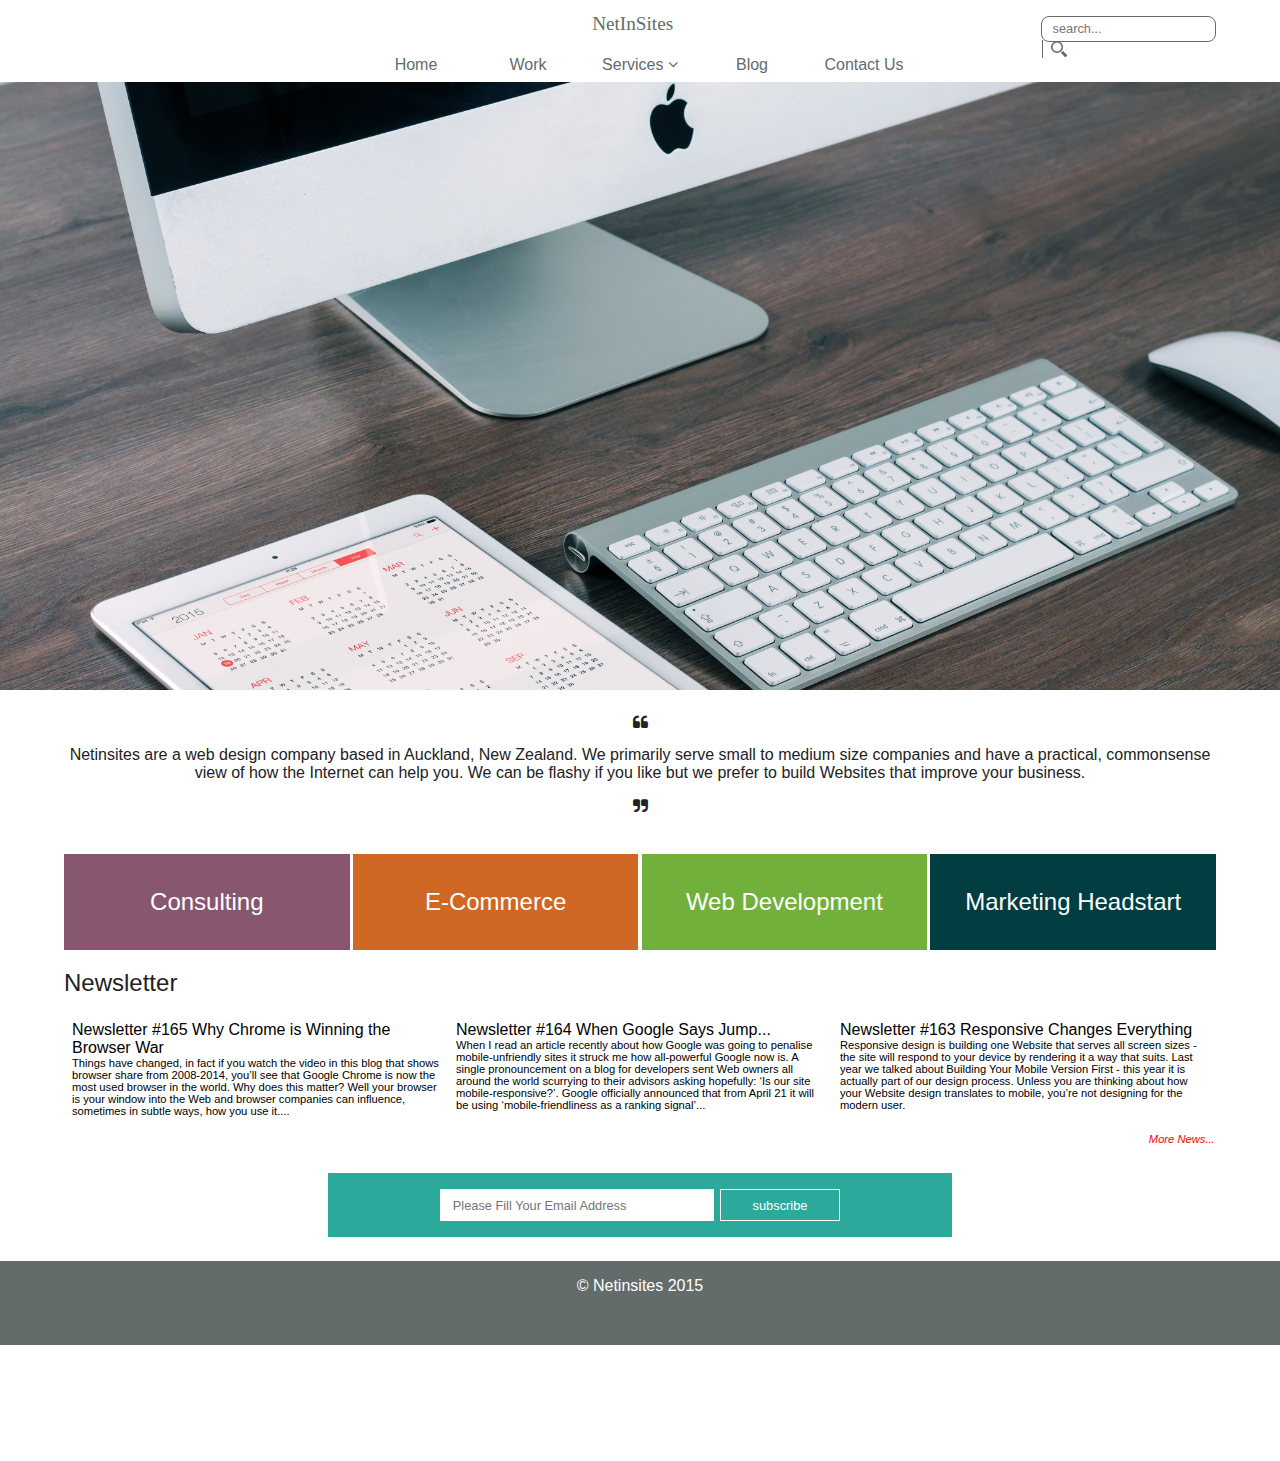
<file: index.html>
<!doctype html>
<html class="no-js" lang="">
    <head>
        <meta charset="utf-8">
        <meta http-equiv="x-ua-compatible" content="ie=edge">
        <title></title>
        <meta name="description" content="">
        <meta name="viewport" content="width=device-width, initial-scale=1">

        <link rel="apple-touch-icon" href="apple-touch-icon.png">
        <!-- Place favicon.ico in the root directory -->

        <link rel="stylesheet" href="css/normalize.css">
        <link rel="stylesheet" href="css/main.css">
        <link rel="stylesheet" href="https://maxcdn.bootstrapcdn.com/font-awesome/4.4.0/css/font-awesome.min.css">
        <script src="js/vendor/modernizr-2.8.3.min.js"></script>
    </head>
    <body>
        <!--[if lt IE 8]>
            <p class="browserupgrade">You are using an <strong>outdated</strong> browser. Please <a href="http://browsehappy.com/">upgrade your browser</a> to improve your experience.</p>
        <![endif]-->

        <!-- Add your site or application content here -->
       
        <header>

                <div class="header_empty"></div>

                <div class="menu">
                   <i class="fa fa-bars"></i>
                </div>
               

                <div class="logo">
                    <a href="">NetInSites</a>
                </div>
               
                <div class="search">
                   <i class="fa fa-search"></i>
                </div>
                
                <div id="search_header" class="">
                    <input type="search" placeholder="search...">
                    <input type="submit" value="" style="background:url(./img/submit.png) center no-repeat;">
                </div>
                
      

            
        </header><!-- end header -->

        <div id="search_box" class="">
            <input type="search" placeholder="search...">
            <input type="submit" value="" style="background:url(./img/submit.png) center no-repeat;">
        </div>

        <nav id="nav" class="">
            <div class="empty"></div>
            <ul>
                <li><a href="#">Home</a></li>
                <li><a href="#">Work</a></li>
                <li class="service"><a href="#">Services</a><i class="fa fa-angle-down" id="arrow"></i></li>

                <div id="nav_sub" class="">
                    <ul>
                        <li><a href="#">Consulting</a></li>
                        <li><a href="#">E-commerce</a></li>
                        <li><a href="#">Web Development</a></li>
                    </ul>
                </div>
                <li><a href="#">Blog</a></li>
                <li><a href="#">Contact Us</a></li>
            </ul>
        </nav><!-- end nav -->

        <nav id="nav_tablet" class="">
           <div class="nav_tablet_wrap">
               <ul>
                   <li><a href="#">Home</a></li>
                   <li><a href="#">Work</a></li>
                   <li class="service_tablet"><a href="#">Services <i class="fa fa-angle-down" id="arrow_tablet"></i></a></li>
                   <li><a href="#">Blog</a></li>
                   <li><a href="#">Contact Us</a></li>
               </ul>
               <div id="nav_tablet_sub" class="">
                   <ul>
                       <li><a href="#">Consulting</a></li>
                       <li><a href="#">E-commerce</a></li>
                       <li><a href="#">Web Development</a></li>
                   </ul>
               </div>
           </div>
        </nav><!-- nav_tablet -->
        

        <main>
            <div class="photo"></div>
            <div class="container">
                <div class="main_text">
                    <i class="fa fa-quote-left"></i>
                    <p>serve small to medium size companies and have a practical, commonsense view of how the Internet can help your business.</p>
                    <i class="fa fa-quote-right"></i>
                </div>
                <div class="main_text_tablet">
                    <i class="fa fa-quote-left"></i>
                    <p>Netinsites are a web design company based in Auckland, New Zealand. We primarily serve small to medium size companies and have a practical, commonsense view of how the Internet can help you. We can be flashy if you like but we prefer to build Websites that improve your business.</p>
                    <i class="fa fa-quote-right"></i>
                </div>
                
                <div class="services">
                    <ul>
                        <li><a href="#">Consulting</a></li>
                        <li><a href="#">E-Commerce</a></li>
                        <li><a href="#">Web Development</a></li>
                        <li><a href="#">Marketing Headstart</a></li>
                    </ul>    
                
                </div>

                <div class="newsletter">
                    <p>Newsletter</p>
                    <ul class="news">
                        <li><a href="#">Newsletter #165 Why Chrome is Winning the Browser War</a></li>
                        <li><a href="#">Newsletter #164 When Google Says Jump...</a></li>
                        <li><a href="#">Newsletter #163 Responsive Changes Everything</a></li>
                    </ul>
                    <div class="read_more">
                        <p></p><a href="#">More News...</a>
                    </div>
                   <!--  <a href="">read more</a> -->
                </div><!-- end newsletter -->

                <div class="newsletter_tablet">
                    <p>Newsletter</p>
                    <ul class="news_tablet">
                        <li><a href="#">Newsletter #165 Why Chrome is Winning the Browser War<span>Things have changed, in fact if you watch the video in this blog that shows browser share from 2008-2014, you’ll see that Google Chrome is now the most used browser in the world. Why does this matter? Well your browser is your window into the Web and browser companies can influence, sometimes in subtle ways, how you use it....</span></a></li>
                        <li><a href="#">Newsletter #164 When Google Says Jump...<span>When I read an article recently about how Google was going to penalise mobile-unfriendly sites it struck me how all-powerful Google now is. A single pronouncement on a blog for developers sent Web owners all around the world scurrying to their advisors asking hopefully: ‘Is our site mobile-responsive?’. Google officially announced that from April 21 it will be using ‘mobile-friendliness as a ranking signal’...</span></a></li>
                        <li><a href="#">Newsletter #163 Responsive Changes Everything<span>Responsive design is building one Website that serves all screen sizes - the site will respond to your device by rendering it a way that suits. Last year we talked about Building Your Mobile Version First - this year it is actually part of our design process. Unless you are thinking about how your Website design translates to mobile, you’re not designing for the modern user.</span></a></li>
                    </ul>

                    <div class="read_more_tablet">
                        <p></p><a href="#">More News...</a>
                    </div>
                    <div class="mail_news">
                        <form action="">
                            <input type="text" name="email" placeholder="Please Fill Your Email Address">
                            <input type="submit" name="subscribe" value="subscribe">
                        </form>
                    </div>

                   
                </div><!-- end newsletter_tablet -->
                

            </div><!-- end container-->
            
        </main><!-- end main -->
        
        <footer>
            <div class="container">
               
                <p>© Netinsites 2015</p>
               
            

                <div class="site_wrap">
                    <ul class="site_map">
                            <li><a href="#">Home</a></li>|
                            <li><a href="#">Work</a></li>|
                            <li><a href="#">Service</a></li>|
                            <li><a href="#">Consulting</a></li>|
                            <li><a href="#">E-Commerce</a></li>|
                            <li><a href="#">Web Development</a></li>|
                            <li><a href="#">Staff</a></li>|
                            <li><a href="#">Blog</a></li>|
                            <li><a href="#">Contact Us</a></li>
                    </ul>
                </div>
            </div><!-- end container -->
        </footer><!-- end footer -->

        <script src="https://ajax.googleapis.com/ajax/libs/jquery/1.11.3/jquery.min.js"></script>
        <script>window.jQuery || document.write('<script src="js/vendor/jquery-1.11.3.min.js"><\/script>')</script>
        <script src="js/plugins.js"></script>
        <script src="js/main.js"></script>

        <!-- Google Analytics: change UA-XXXXX-X to be your site's ID. -->
        <script>
            (function(b,o,i,l,e,r){b.GoogleAnalyticsObject=l;b[l]||(b[l]=
            function(){(b[l].q=b[l].q||[]).push(arguments)});b[l].l=+new Date;
            e=o.createElement(i);r=o.getElementsByTagName(i)[0];
            e.src='https://www.google-analytics.com/analytics.js';
            r.parentNode.insertBefore(e,r)}(window,document,'script','ga'));
            ga('create','UA-XXXXX-X','auto');ga('send','pageview');
        </script>
    </body>
</html>
</file>
<file: css/main.css>
/*! HTML5 Boilerplate v5.2.0 | MIT License | https://html5boilerplate.com/ */

/*
 * What follows is the result of much research on cross-browser styling.
 * Credit left inline and big thanks to Nicolas Gallagher, Jonathan Neal,
 * Kroc Camen, and the H5BP dev community and team.
 */

/* ==========================================================================
   Base styles: opinionated defaults
   ========================================================================== */

html {
    color: #222;
    font-size: 1em;
}

/*
 * Remove text-shadow in selection highlight:
 * https://twitter.com/miketaylr/status/12228805301
 *
 * These selection rule sets have to be separate.
 * Customize the background color to match your design.
 */

::-moz-selection {
    background: #b3d4fc;
    text-shadow: none;
}

::selection {
    background: #b3d4fc;
    text-shadow: none;
}

/*
 * A better looking default horizontal rule
 */

hr {
    display: block;
    height: 1px;
    border: 0;
    border-top: 1px solid #ccc;
    margin: 1em 0;
    padding: 0;
}

/*
 * Remove the gap between audio, canvas, iframes,
 * images, videos and the bottom of their containers:
 * https://github.com/h5bp/html5-boilerplate/issues/440
 */

audio,
canvas,
iframe,
img,
svg,
video {
    vertical-align: middle;
}

/*
 * Remove default fieldset styles.
 */

fieldset {
    border: 0;
    margin: 0;
    padding: 0;
}

/*
 * Allow only vertical resizing of textareas.
 */

textarea {
    resize: vertical;
}

/* ==========================================================================
   Browser Upgrade Prompt
   ========================================================================== */

.browserupgrade {
    margin: 0.2em 0;
    background: #ccc;
    color: #000;
    padding: 0.2em 0;
}

/* ==========================================================================
   Author's custom styles
   ========================================================================== */
*{
    border: none;
    outline: none;
    list-style-type: none;
    margin: 0;
    padding: 0;

}
body{
    display: flex;
    flex-direction:column;
    min-height: 100vh;
}

header{
    /*background-color: #646C6B;*/
    margin: 0 0 0.5em 0;
    display:flex;
    flex-wrap:wrap;
    justify-content:space-between;
}
.container{
    display: flex;
    flex-direction:column;
    flex:0 0 100%;
}
.menu,.search{
    flex:0 0 3em;
    height: 3em;
    background-color: rgba(255,255,255,.2);
    text-align: center;
    cursor: hand;
    cursor: pointer;
}
.menu .fa,.search .fa{
    
    line-height: 2em;
    font-weight: 100;
    font-size: 1.5em;
}
.logo a{
    font-size: 1.2em;
    /*font-weight: 100;*/
    font-family: Verdana;
    text-decoration: none;
    color: #646C6B;
    line-height: 2.5em;
}
#search_box{
    display: flex;
    /*flex-wrap:wrap;*/
    height: 0;
    overflow: hidden;
    margin: 0 3em ;
    transition:all .5s ease;
}
#search_box input[type="search"]{
    flex: 1 0 auto;
    text-align: center;
    border: 1px #646C6B solid;
    height: 2em;
    font-weight: 100;
    box-sizing: border-box;
}
#search_box input[type="submit"]{
    flex: 0 0 3em;
    text-align: center;
    border-top: 1px #646C6B solid;
    border-right: 1px #646C6B solid;
    border-bottom: 1px #646C6B solid;
    height: 2em;
 /*   line-height: 2em;*/
    background-color: #fff;
    box-sizing: border-box;
    font-family: helvetica;
    font-weight: 100;
}
#nav{
    flex:0 0 100%;
    height:0;
    background-color: rgb(100,108,107);
    overflow: hidden;  
    transition:all .5s ease;
}
#nav>ul>li{
    text-align: left;
    text-indent: 1em;
    display: flex;
    border-top: thin #555 solid;
}

#nav a{
    flex:0 0 100%;
    height: 2em;
    font-weight: 100;
    line-height: 2em;
    text-decoration: none;
    color: #FFF;
}
#nav li:nth-child(3) a{
    flex:1 0 auto;
}
#nav i{
    flex:0 0 2em;
    line-height: 1.3em;
    font-size: 1.5em;
    cursor: hand;
    cursor: pointer;
}
#nav.show{
    height: 10em;
    margin-bottom: 0.5em;
    padding:1em;
}
#nav.show2{
    height: 15em;
    margin-bottom: 0.5em;
    padding:1em;
}
#search_box.show{
    height: 3em;
}
#nav_sub{
    flex:0 0 100%;
    display: flex;
    flex-direction:column;
    height: 0;
    overflow: hidden;
    transition:all .5s ease;
}
#nav_sub.show{
    height: 5em;
}
#nav_sub li{
    flex:0 0 100%;
    display: flex;
}
#nav_sub a{
    flex:0 0 auto;
    font-size: 0.7em;
    text-indent: 2em;
}
#nav_sub a:hover{
    color: rgba(255,255,255,.5);
    font-weight: 100;
}
main{
    /*outline: 1px red solid;*/
    display: flex;
    flex-direction:column;
    flex:0 0 100%;
}
.main_text{
    flex:0 0 100%;
    text-align: center;
    margin: 0.5em auto;
}
.main_text i{
    font-size: 2em;
    margin-bottom: 0.5em;
    font-weight: 100;
}
.main_text p{
    margin:0 3em 1em 3em;

}
.services{
    flex:0 0 100%;
    margin-bottom: 1em;
}
.services li{
    display: flex;
    height: 6em;
    text-align: center;
    line-height: 6em;
}
.services li:nth-child(1){
    background-color: #88566F;
}
.services li:nth-child(2){
    background-color: #D06723;
}
.services li:nth-child(3){
    background-color: #71B03B;
}
.services li:nth-child(4){
    background-color: #023D41;
}
.services a{
    flex:0 0 100%;
    text-decoration: none;
    color: #fff;
    font-size: 1.5em;
    font-weight: 100;
    font-family: sans-serif;
}
.newsletter{
    flex:0 0 100%;
    display: flex;
    flex-direction:column;
    margin-bottom: 1.5em;
}
.newsletter p{
    flex:0 0 100%;
    text-align: center;
    font-size: 1em;
    margin-bottom: 1em;
}
.newsletter .news{
    flex:0 0 50%;
    margin: 0 auto 0.5em auto;
}
.newsletter .news li{
    display: flex;
    margin-bottom: 0.2em;
}
.newsletter .news a{
    flex:1 0 1em;
    margin-left: 1em;
    text-decoration: none;
    font-size: 0.8em;
    color: #000;
}
.newsletter .news a:hover{
    text-decoration: underline;
}
.read_more{
    display: flex;
    flex-wrap:wrap;
}
.read_more p{
    flex:1 0 auto;
}
.read_more a{
    flex:0 0 6em;
    font-style: italic;
    text-decoration: none;
    color: red;
    font-size: 0.5em;
}
.read_more a:hover{
    text-decoration: underline;
}
footer{
    display: flex;
    flex-direction:row;
    background-color: #646C6B;
}
footer p{
    flex:0 0 100%;
    text-align: center;
    font-size: 1em;
    color:#fff ;
    margin-top: 1em;
    margin-bottom: 1em;
}
.site_wrap{
    flex:0 0 100%;
    display: flex;
}
.site_map{
    flex:0 0 70%;
    display: flex;
    flex-wrap:wrap;
    margin:0 auto 1em auto;
    color: #fff;

}
.site_map li{
    flex:1 0 auto;
    display: flex;
   /* justify-content:space-between;   */
    margin: 0 0.1em;
    
}
.site_map li a{
    flex:0 0 100%;
    text-decoration: none;
    font-size: 0.7em;
    color: #fff;
    font-weight: 100;
    text-align: center;
}

.site_map li a:hover{
    text-decoration: underline;
}
.photo{
    display: none;
}
#nav_tablet{
    display: none;
}
.main_text_tablet{
    display: none;
}
.newsletter_tablet{
    display: none;
}
/*All devices and mobile phone*/


/*for phablet - inclusive*/
@media only screen and (min-width : 24em) {
#search_header,.header_empty{
    display: none;
}

  
}

/*for phablet - exclusive*/
/*@media only screen and (min-width : 24em) and (max-width : 44.99999em) {

}*/


/*for tablet - inclusive*/
@media only screen and (min-width : 44em) {

    .menu,.search{
        display: none;
    }

    #search_header{
        flex:0 0 10em;
        height: 1.5em;
        margin-top: 1em;
        display: flex;
        flex-wrap:wrap;
        border: thin #646C6B solid;
        border-radius: 0.5em;
        margin-right: 5%;
    }
    #search_box{
        display: none;
    }

    #search_header input[type="search"]{
        flex:1 0 1em;
        padding: 0.3em;
        border-radius: 0.8em;
        font-size: 0.8em;
        text-indent: 0.5em;
        color: #646C6B;
        font-weight: 100;
    }

    #search_header input[type="submit"]{
        flex:0 0 2em;
        border-left: thin #646C6B solid;

    }
    .logo{
        flex:1 0 10em;
    }
   .header_empty{
        flex:0 0 10em;
        display: flex;
        margin-left: 5%;        
    }
    #nav_tablet{
        display: flex;
    }
    .nav_tablet_wrap{
        width: 100%;
        
    }
    .nav_tablet_wrap>ul{
        flex:0 0 70%;
        display: flex;
        justify-content:center;
        margin-bottom: 0.5em;
    }
    .nav_tablet_wrap>ul>li{
        flex:0 0 7em;
        text-align: center;
    }
    .nav_tablet_wrap>ul>li>a{
        text-decoration: none;
        color: #646C6B;
    }
    #nav_tablet_sub{
        flex:0 0 100%;
        /*display: none;*/
        height: 0;
        overflow: hidden;
        /*margin-bottom: 0.1em;  */  
        transition:all 0.5s ease;   
    }
    #nav_tablet_sub.show{
        /*display: flex;*/
        height: 7em;
    }
    #nav_tablet_sub ul{
        flex:0 0 100%;
        display: flex;
        flex-direction:column;
        padding: 0.5em 0;
        background-color: #646C6B;
    }
    #nav_tablet_sub li{
        flex:0 0 100%;
        display: flex;
        justify-content:center;
        padding: 0.5em 0;
        
    }
    #nav_tablet_sub a{
        flex:0 0 10em;
        text-align: center;
        font-size: 0.8em;
       /* padding: 0em 0;*/
        text-decoration: none;
        color: #fff;
        font-weight: 100;
        transition:all 0.5s ease;

    }
    #nav_tablet_sub a:hover{
        color: #aaa;
        transition:all 0.5s ease;
    }
    .logo{
        flex:1 0 auto;
        text-align: center;
    }
    .photo{
        flex:0 0 100%;
        /*height: 20em;*/
        padding-bottom: 60%;
        display: flex;
        background-image: url(../img/computer.jpeg);
        /*background-position: right;
        background-size: 100% auto;*/
        background-repeat: no-repeat;
        background-size: cover;
    }
    .main_text_tablet{
        flex:1 0 80%;
        display: flex;
        flex-direction:column;
        justify-content:center;
        text-align: center;
        margin: 1.5em 5%;
    }
    .main_text_tablet i:nth-of-type(1){
        flex:0 0 2em;
        font-weight: 100;  
        height: 3em;      
    }
    .main_text_tablet i:nth-of-type(2){
        flex:0 0 2em;
        font-weight: 100; 
        margin-top: 1em;
    }
    .main_text_tablet p{
        flex:0 0 100%;
    }


    .services{
        flex:0 0 100%;
        margin-bottom: 2em;
    }
    .services ul{
        flex:1 0 80%;
        display: flex;
        flex-wrap:wrap;
        margin: 0 5%;
    }
    .services li{
        flex:1 0 40%;
        display: flex;
        text-align: center;
    }
    .services li:nth-child(1){
        margin-right: 0.2em;
        margin-bottom: 0.2em;
    }
    .services li:nth-child(3){
        margin-right: 0.2em;
    }
    .newsletter_tablet{
        flex:0 0 100%;
        display: flex;
        flex-direction:column;
        margin-bottom: 1.5em;
    }
    .newsletter_tablet p{
        flex:0 0 100%;
        margin:0 5% 1em 5%;
        font-size: 1.5em;
        text-align: left;
    }
    .newsletter_tablet .news_tablet{
        flex:0 0 100%;
        margin: 0 5% 0.5em 5%;
    }
    .newsletter_tablet .news_tablet li{
        display: flex;
        margin-bottom: 0.5em;
    
    }
    .newsletter_tablet .news_tablet a{
        flex:1 0 1em;
        text-decoration: none;
        font-size: 1em;
        color: #000;
    }
    .newsletter_tablet .news_tablet a span{
        display: block;
        font-size: 0.7em;
    }
    
    .newsletter_tablet .news_tablet a:hover{
        text-decoration: underline;
    }
    .read_more_tablet{
        display: flex;
        flex-wrap:wrap;
        margin: 0 5%;
    }
    .read_more_tablet p{
        flex:1 0 auto;
    }
    .read_more_tablet a{
        flex:0 0 6em;
        font-style: italic;
        text-decoration: none;
        color: red;
        font-size: 0.7em;
    }
    .read_more_tablet a:hover{
        text-decoration: underline;
    }
    .mail_news{
        flex:1 0 80%;
        display: flex;
        flex-wrap:wrap;
        margin: 1em 5% 0 5%;
        justify-content:center;
    }
    .mail_news form{
        flex:0 0 25em;
        margin: 0 25%;
        display: flex;
        height: 2em;
        padding: 1em 7em;
        background-color: #2BAA9C;
    }
        /*border: thin #646C6B solid;*/
    
    .mail_news input[type="text"]{
        flex:1 0 50%;
        padding: 0.5em;
        font-weight: 100;
        text-indent: 0.5em;
        font-size: 0.8em;
        /*border: thin #646C6B solid;*/
        margin-right: 0.5em;
    }
    .mail_news input[type="submit"]{
        flex:0 0 30%;
        background-color: #2BAA9C;
        padding: 0.5em;
        border: thin #fff solid;
        color: #fff;
        font-size: 0.8em;
        font-weight: 100;
        transition:all 0.5s ease;
    }
    .mail_news input[type="submit"]:hover{
        background-color: #fff;
        color: #2BAA9C;
        transition:all 0.5s ease;
    }
    .site_wrap{
        flex:0 0 100%;
        display: flex;
    }
    .site_map{
        flex:0 0 30em;
        display: flex;
        flex-wrap:wrap;
        justify-content:center;
        color: #fff;
    }
    .site_map li{
      
        
    }
    .site_map li a{
        
    }
    #nav{
        display: none;
    }
    #nav_sub{
        display: none;
    }
    .main_text{
        display: none;
    }
    .newsletter{
        display: none;
    }
    

}

/*for destop - inclusive*/
@media only screen and (min-width : 64em) {

    #nav{
        display: none;
    }
    #nav_sub{
        display: none;
    }
    .photo{
        flex:0 0 100%;
        padding-bottom: 38em;
        display: flex;
        background-image: url(../img/computer.jpeg);
        background-repeat: no-repeat;
        background-size: cover;
    }

    .services{
        flex:0 0 100%;
        margin-bottom: 1em;
    }
     .services ul{
        flex:1 0 80%;
        display: flex;
        flex-wrap:wrap;
        margin: 0 5%;
    }
    .services li{
        flex:1 0 20%;
        display: flex;
        text-align: center;
    }
    
    .services li:nth-child(2){
        
        margin-right: 0.2em;
    }
   
    .services a{
        flex:0 0 100%;
        text-decoration: none;
        color: #fff;
        font-size: 1.5em;
        font-weight: 100;
        font-family: sans-serif;
    }
    .newsletter_tablet{
        flex:0 0 100%;
        margin-bottom: 1.5em;
    }
    .newsletter_tablet p{
        flex:0 0 100%;
        margin:0 5% 1em 5%;
        font-size: 1.5em;
        text-align: left;
    }
    .newsletter_tablet .news_tablet{
        flex:1 0 100%;
        display: flex;
        flex-wrap:wrap;
        margin: 0 5% 0.5em 5%;
    }
    .newsletter_tablet .news_tablet li{
        display: flex;
        flex:1 0 30%;
        margin:0 0.5em 0.5em 0.5em;
    }
    .newsletter_tablet .news_tablet a{
        flex:1 0 1em;
        text-decoration: none;
        font-size: 1em;
        color: #000;
    }
    .newsletter_tablet .news_tablet a span{
        display: block;
        font-size: 0.7em;
    }
    
    .newsletter_tablet .news_tablet a:hover{
        text-decoration: underline;
    }
    .read_more_tablet{
        display: flex;
        flex-wrap:wrap;
        margin: 0 5%;
    }
    .read_more_tablet p{
        flex:1 0 auto;
    }
    .read_more_tablet a{
        flex:0 0 6em;
        font-style: italic;
        text-decoration: none;
        color: red;
        font-size: 0.7em;
    }
}













/* ==========================================================================
   Helper classes
   ========================================================================== */

/*
 * Hide visually and from screen readers:
 */

.hidden {
    display: none !important;
}

/*
 * Hide only visually, but have it available for screen readers:
 * http://snook.ca/archives/html_and_css/hiding-content-for-accessibility
 */

.visuallyhidden {
    border: 0;
    clip: rect(0 0 0 0);
    height: 1px;
    margin: -1px;
    overflow: hidden;
    padding: 0;
    position: absolute;
    width: 1px;
}

/*
 * Extends the .visuallyhidden class to allow the element
 * to be focusable when navigated to via the keyboard:
 * https://www.drupal.org/node/897638
 */

.visuallyhidden.focusable:active,
.visuallyhidden.focusable:focus {
    clip: auto;
    height: auto;
    margin: 0;
    overflow: visible;
    position: static;
    width: auto;
}

/*
 * Hide visually and from screen readers, but maintain layout
 */

.invisible {
    visibility: hidden;
}

/*
 * Clearfix: contain floats
 *
 * For modern browsers
 * 1. The space content is one way to avoid an Opera bug when the
 *    `contenteditable` attribute is included anywhere else in the document.
 *    Otherwise it causes space to appear at the top and bottom of elements
 *    that receive the `clearfix` class.
 * 2. The use of `table` rather than `block` is only necessary if using
 *    `:before` to contain the top-margins of child elements.
 */

.clearfix:before,
.clearfix:after {
    content: " "; /* 1 */
    display: table; /* 2 */
}

.clearfix:after {
    clear: both;
}

/* ==========================================================================
   EXAMPLE Media Queries for Responsive Design.
   These examples override the primary ('mobile first') styles.
   Modify as content requires.
   ========================================================================== */

@media only screen and (min-width: 35em) {
    /* Style adjustments for viewports that meet the condition */
}

@media print,
       (-webkit-min-device-pixel-ratio: 1.25),
       (min-resolution: 1.25dppx),
       (min-resolution: 120dpi) {
    /* Style adjustments for high resolution devices */
}

/* ==========================================================================
   Print styles.
   Inlined to avoid the additional HTTP request:
   http://www.phpied.com/delay-loading-your-print-css/
   ========================================================================== */

@media print {
    *,
    *:before,
    *:after {
        background: transparent !important;
        color: #000 !important; /* Black prints faster:
                                   http://www.sanbeiji.com/archives/953 */
        box-shadow: none !important;
        text-shadow: none !important;
    }

    a,
    a:visited {
        text-decoration: underline;
    }

    a[href]:after {
        content: " (" attr(href) ")";
    }

    abbr[title]:after {
        content: " (" attr(title) ")";
    }

    /*
     * Don't show links that are fragment identifiers,
     * or use the `javascript:` pseudo protocol
     */

    a[href^="#"]:after,
    a[href^="javascript:"]:after {
        content: "";
    }

    pre,
    blockquote {
        border: 1px solid #999;
        page-break-inside: avoid;
    }

    /*
     * Printing Tables:
     * http://css-discuss.incutio.com/wiki/Printing_Tables
     */

    thead {
        display: table-header-group;
    }

    tr,
    img {
        page-break-inside: avoid;
    }

    img {
        max-width: 100% !important;
    }

    p,
    h2,
    h3 {
        orphans: 3;
        widows: 3;
    }

    h2,
    h3 {
        page-break-after: avoid;
    }
}
</file>
